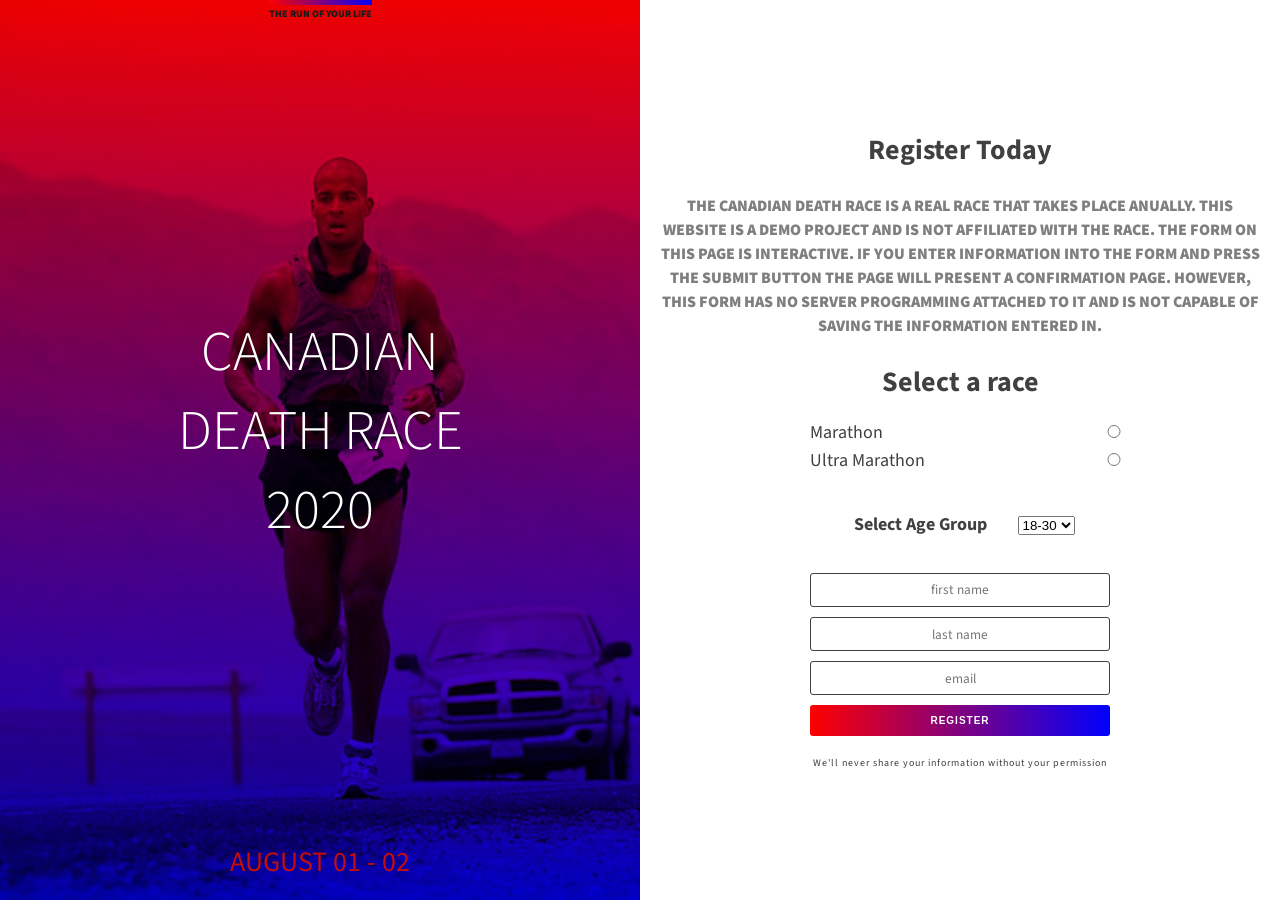
<file: DeathRace2020/index.html>
<!DOCTYPE html>
<html lang="en">
<head>
    <meta charset="UTF-8">
    <meta name="viewport" content="width=device-width, initial-scale=1.0"> 
    <title>Death Race 2020</title>
    <link href="https://fonts.googleapis.com/css?family=Source+Sans+Pro:300,400,900&display=swap" rel="stylesheet">
    <link rel="stylesheet" href="css/style.css">
</head>
<body>
    <div class="intro">
       
            <h1>CANADIAN DEATH RACE 2020</h1>
            <p>August 01 - 02</p>
            <p class="top-text"> THE RUN OF YOUR LIFE</p>
       

    </div>
    <div id="MainContent" class="main-content">
       
            <h2>Register Today</h2>
            
            <p class="message">The Canadian Death Race is a real race that takes place anually. This website is a demo project and is not
                affiliated with the race. The form on this page is interactive. If you enter information into the form and 
                press the submit button the page will present a confirmation page. However, this form has no server programming
                attached to it and is not capable of saving the information entered in.
            </p>
            <!-- Form-->

            <form id= "EmailCollector" class="email-collector" action="#" method="#">
               
                    <h2>Select a race</h2>

                 <div class="radioCheck"> 

                   
                    
                    <div class="noSpace">
                       
                        <label for="halfDead">Marathon</label>
                        <input type="radio" name="race" id="halfDead">
                        
                    </div>
                    <div class="noSpace">
                        <label for="marathon">Ultra Marathon</label>
                        <input type="radio" name="race" id="marathon">
                    </div>

                    
                </div>

                <div class="ageSelect">
                    <label for="division"> Select Age Group</label>
                    <select name="division" id="division">
    
                        <option value="ya">18-30</option>
                        <option value="adult">30-50</option>
                        <option value="senior">18-30</option>
                    </select>
                </div>

                
                
                <input name="firstName" type="text" placeholder="first name" required>

                <input name="lastName" type="text" placeholder="last name" required>

                <input name="emailAddress" type="email" placeholder="email" required>
                
                

                
                
                <button class="btn btn-primary" type="submit">Register</button>
            </form>

            <p class="fine-print">We'll never share your information without your permission</p>
       
    </div>
    
   
   <script src="index.js"></script> 
</body>
</html>
</file>
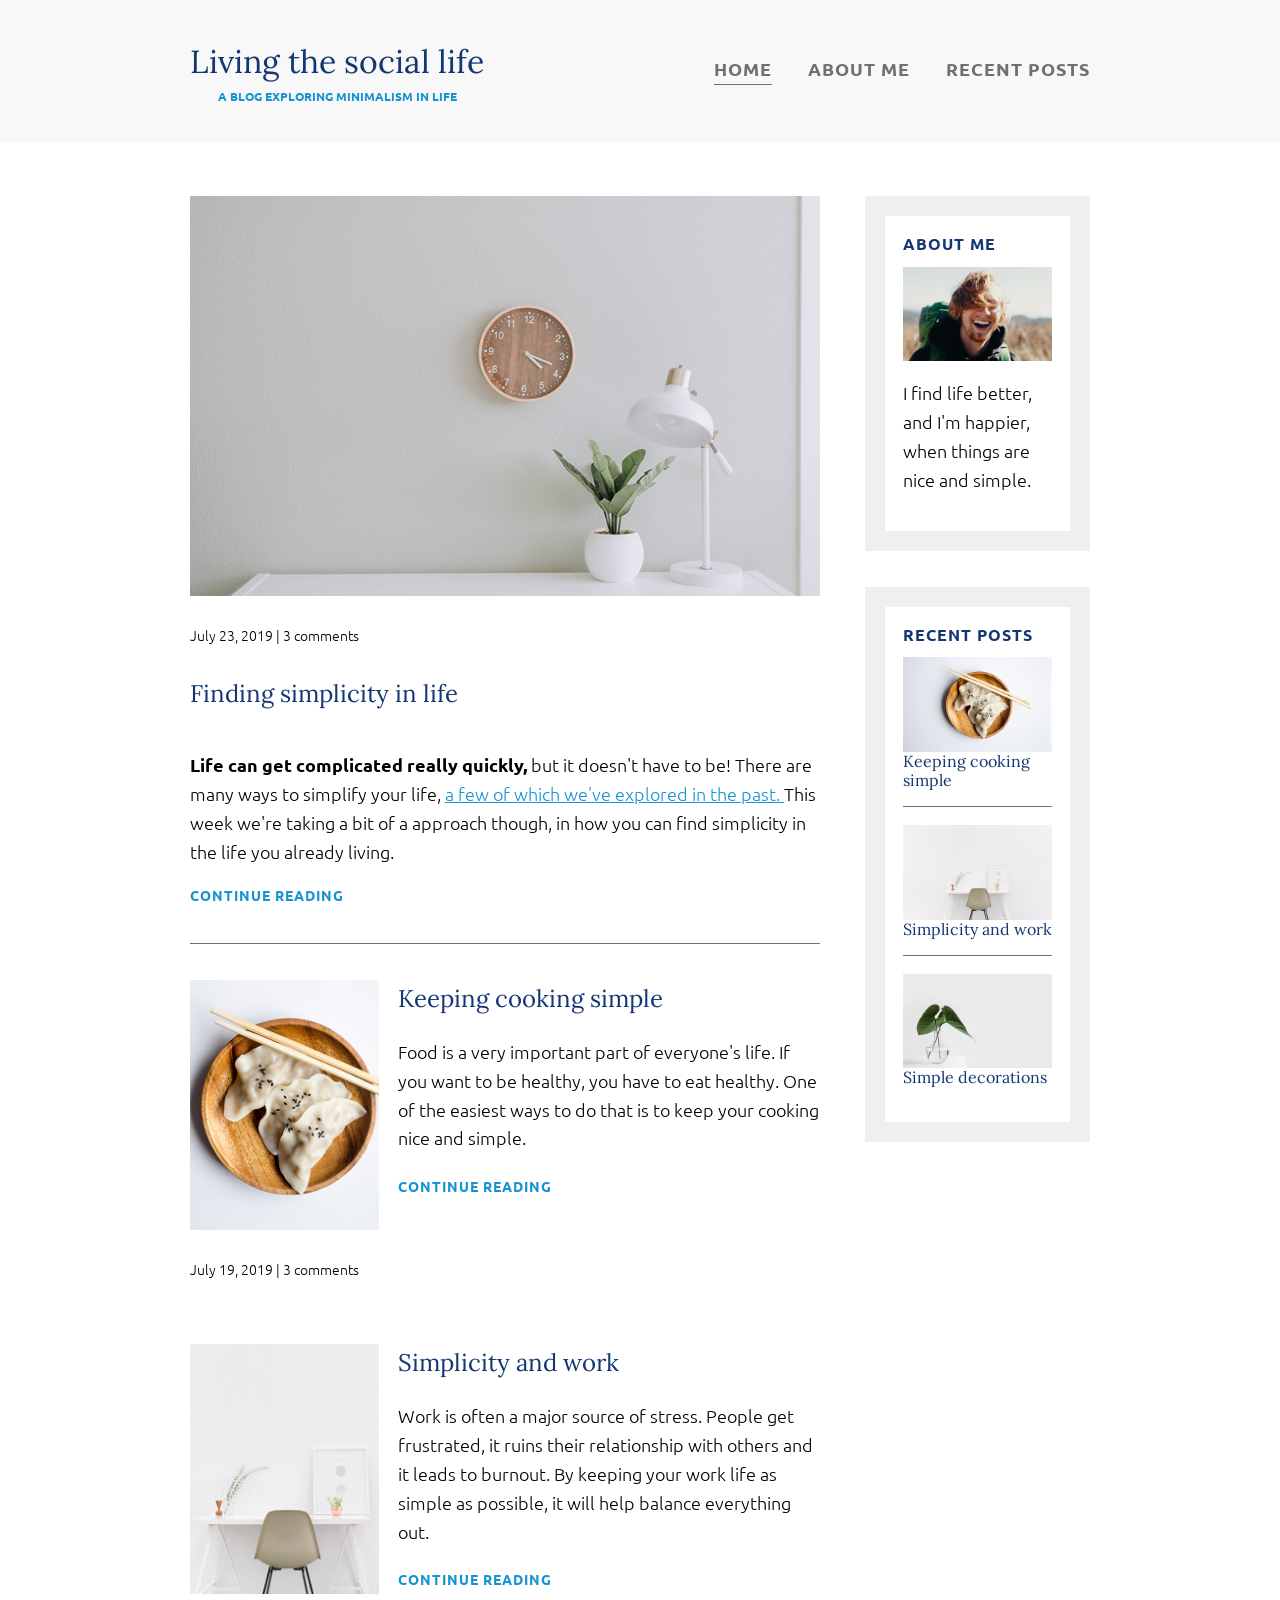
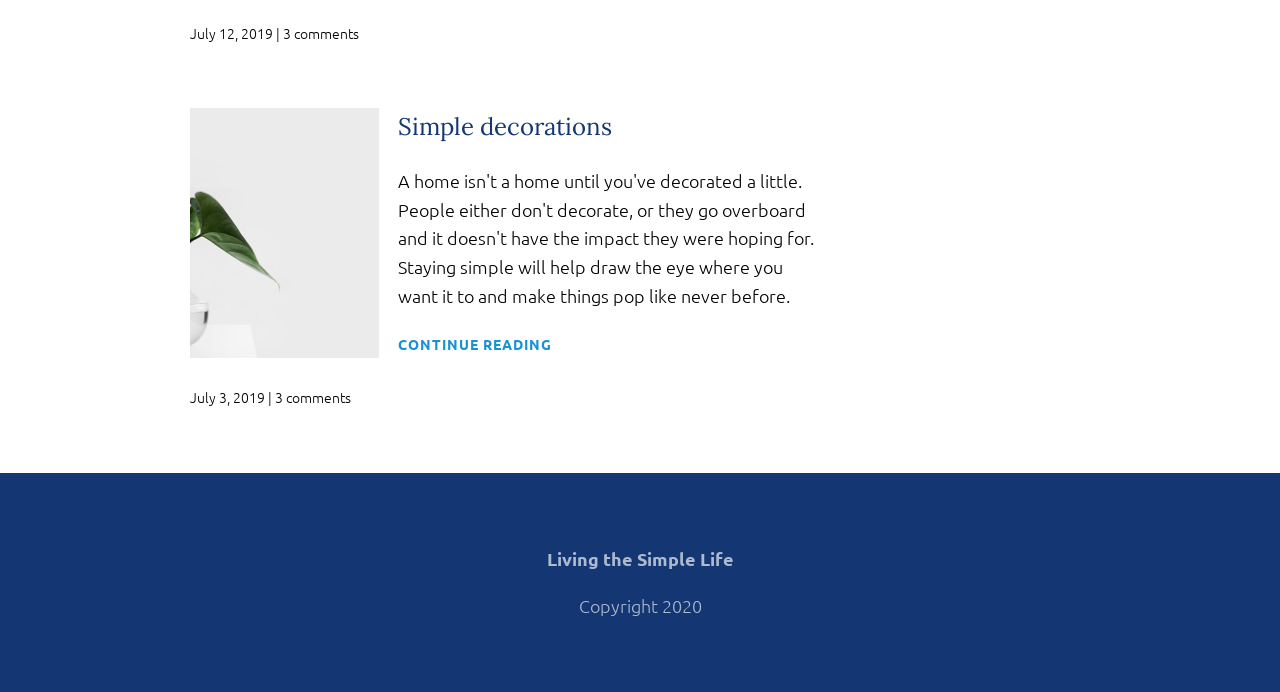
<file: FlexboxResponsiveWebPage/index.html>
<!DOCTYPE html>
<html lang="en">
<head>
  <meta charset="UTF-8">
  <meta name="viewport" content="width=device-width, initial-scale=1.0">
  <meta http-equiv="X-UA-Compatible" content="ie=edge">
  <link href="https://fonts.googleapis.com/css?family=Lora|Ubuntu:300, 400,700&display=swap" rel="stylesheet">
  <link rel="stylesheet" href="css/style.css">
  <title>Flexbox Responsive Site</title>
</head>
<body>
  <header>
            <div class="container container-flex">
                <div class="site-title">
                    <h1>Living the social life</h1>
                    <p class="subtitle">A blog exploring minimalism in life</p>
                </div>

                <nav>
                    <ul>
                        <li><a href="index.html" class="current-page">Home</a></li>
                        <li><a href="about.html">About me</a></li>
                        <li><a href="recent-posts.html">Recent posts</a></li>
                    </ul>
                </nav>
            </div> <!-- / .container -->
        </header>

        <div class="container container-flex">
            <main role="main">

              <article class="article-featured">

                <h2 class="article-title">Finding simplicity in life</h2>

                <img src="img/life.jpg" alt="" class="article-image">

                <p class="article-info">July 23, 2019  |  3 comments</p>

                <p class="article-body"><strong>Life can get complicated really quickly,</strong>
                  but it doesn't have to be! There are many ways to simplify your life,
                  <a href="#">a few of which we've explored in the past. </a> This week we're taking a bit
                  of a approach though, in how you can find simplicity in the life you already
                  living. </p>

                <a href="#" class="article-read-more">continue reading</a>

              </article>


              <article class="article-recent">

                <div class="article-recent-main">

                  <h2 class="article-title">Keeping cooking simple</h2>

                  <p class="article-body">  Food is a very important part of everyone's life.
                    If you want to be healthy, you have to eat healthy. One of the easiest ways to do that
                     is to keep your cooking nice and simple.</p>

                  <a href="#" class="article-read-more">continue reading</a>
                </div>

                <div class="article-recent-secondary">

                  <img src="img/food.jpg" alt="" class="article-image">

                  <p class="article-info">  July 19, 2019  |  3 comments</p>

                </div>

              </article>




              <article class="article-recent">

                <div class="article-recent-main">

                  <h2 class="article-title">Simplicity and work</h2>

                  <p class="article-body">  Work is often a major source of stress. People get
                    frustrated, it ruins their relationship with others and it leads to burnout.
                    By keeping your work life as simple as possible, it will help balance
                    everything out.</p>

                  <a href="#" class="article-read-more"> continue reading</a>
                </div>

                <div class="article-recent-secondary">

                  <img src="img/work.jpg" alt="" class="article-image">

                  <p class="article-info">July 12, 2019  |  3 comments</p>

                </div>

              </article>


              <article class="article-recent">

                <div class="article-recent-main">

                  <h2 class="article-title">Simple decorations</h2>

                  <p class="article-body">  A home isn't a home until you've decorated a little.
                    People either don't decorate, or they go overboard and it doesn't have the impact
                    they were hoping for. Staying simple will help draw the eye where you want it to and
                    make things pop like never before.</p>

                  <a href="#" class="article-read-more">continue reading</a>
                </div>

                <div class="article-recent-secondary">

                  <img src="img/deco.jpg" alt="" class="article-image">

                  <p class="article-info">  July 3, 2019  |  3 comments</p>

                </div>

              </article>


            </main>



            <aside class="sidebar">


              <div class="sidebar-widget">
                <h2 class="widget-title">About me</h2>
                <img src="img/about-me.jpg" alt="" class="widget-image">
                <p class="widget-body">I find life better, and I'm happier, when things are nice and simple.</p>
              </div>

                <div class="sidebar-widget">

                  <h2 class="widget-title"> Recent posts </h2>

                  <div class="widget-recent-post">
                    <h3 class="widget-recent-post-title">Keeping cooking simple</h3>
                    <img src="img/food.jpg" alt="" class="widget-image">
                  </div>

                  <div class="widget-recent-post">
                    <h3 class="widget-recent-post-title">Simplicity and work</h3>
                    <img src="img/work.jpg" alt="" class="widget-image">
                  </div>

                  <div class="widget-recent-post">
                    <h3 class="widget-recent-post-title">Simple decorations</h3>
                    <img src="img/deco.jpg" alt="" class="widget-image">
                  </div>

                </div>

            </aside>









        </div>
        <footer>

          <p><strong>Living the Simple Life</strong></p>
          <p>  Copyright 2020</p>
        </footer>




</body>
</html>
</file>
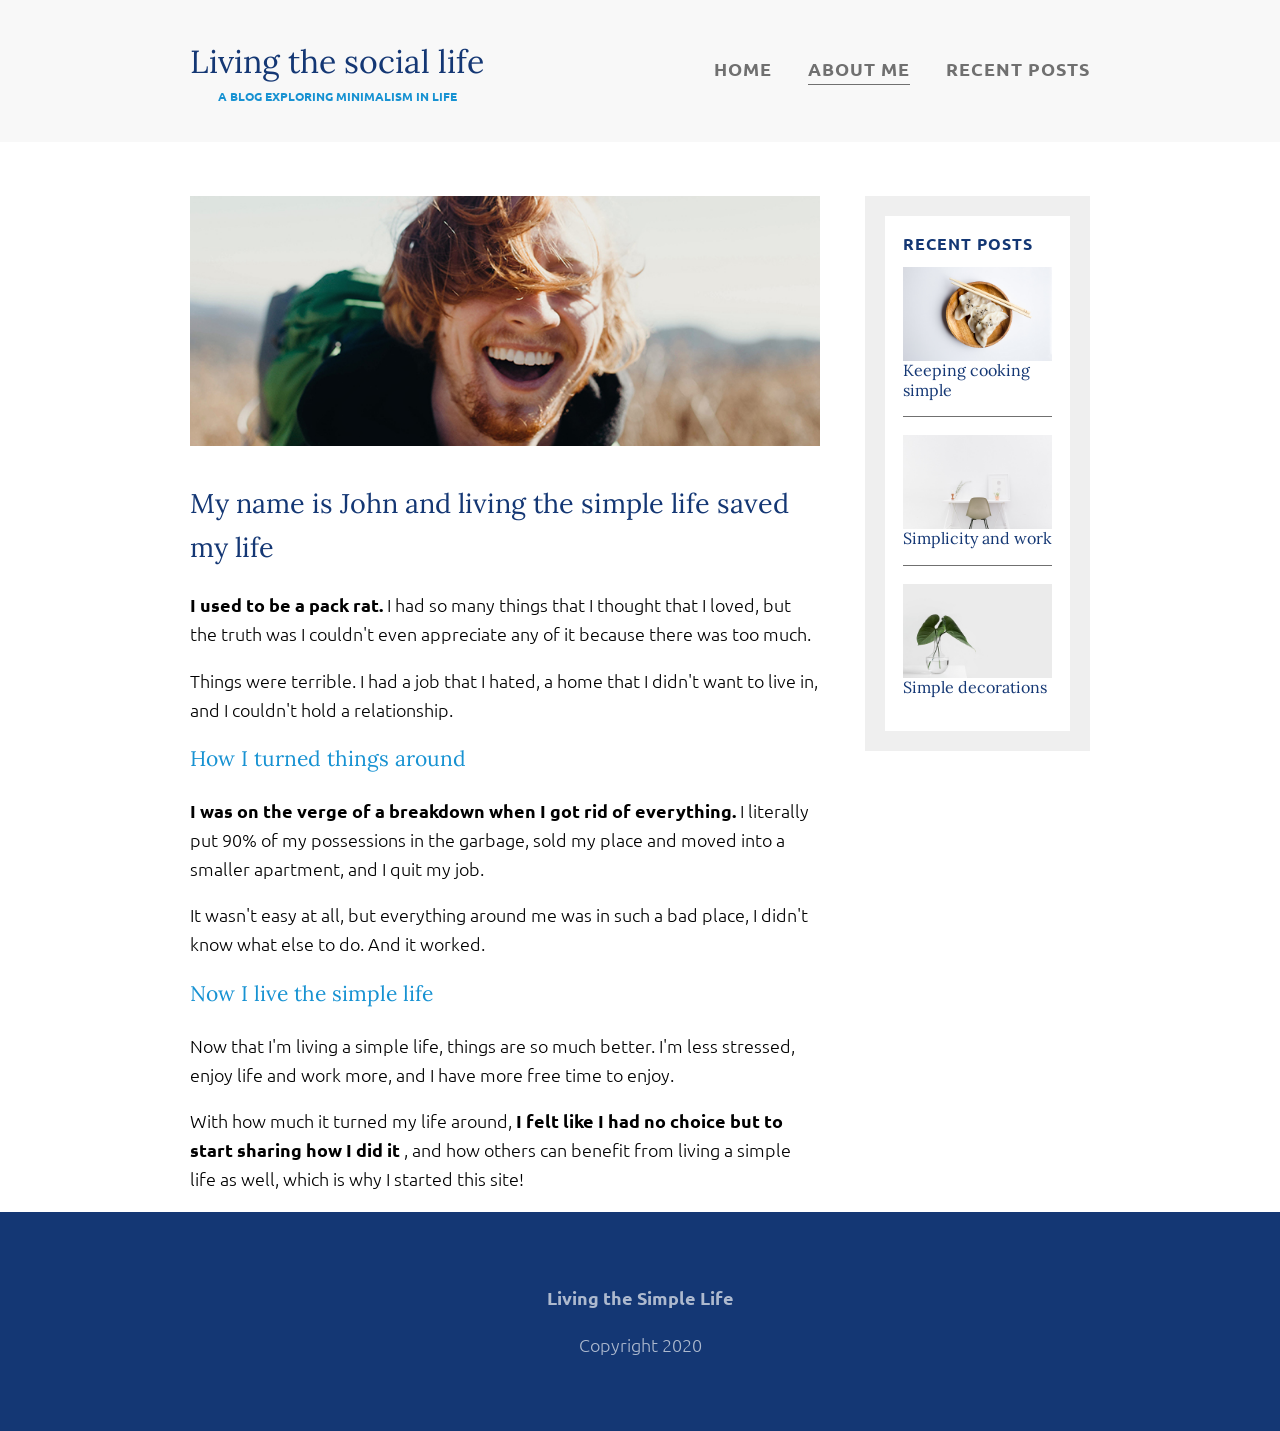
<file: FlexboxResponsiveWebPage/about.html>
<!DOCTYPE html>
<html lang="en">
<head>
  <meta charset="UTF-8">
  <meta name="viewport" content="width=device-width, initial-scale=1.0">
  <meta http-equiv="X-UA-Compatible" content="ie=edge">
  <link href="https://fonts.googleapis.com/css?family=Lora|Ubuntu:300, 400,700&display=swap" rel="stylesheet">
  <link rel="stylesheet" href="css/style.css">
  <title>Flexbox Responsive Site</title>
</head>
<body>
  <header>
            <div class="container container-flex">
                <div class="site-title">
                    <h1>Living the social life</h1>
                    <p class="subtitle">A blog exploring minimalism in life</p>
                </div>

                <nav>
                    <ul>
                        <li><a href="index.html">Home</a></li>
                        <li><a href="about.html" class="current-page">About me</a></li>
                        <li><a href="recent-posts.html">Recent posts</a></li>
                    </ul>
                </nav>
            </div> <!-- / .container -->
        </header>

        <div class="container container-flex">
            <main role="main">
              <img src="img/about-me.jpg" class="image-full" alt="">

              <h2>My name is John and living the simple life saved my life</h2>

              <p><strong>I used to be a pack rat.</strong> I had so many things that I thought that I loved,
                but the truth was I couldn't even appreciate any of it because there was too much.</p>

              <p>Things were terrible. I had a job that I hated, a home that I didn't want to live
                 in, and I couldn't hold a relationship.</p>

              <h3>How I turned things around</h3>

              <p><strong>I was on the verge of a breakdown when I got rid of everything.</strong>
                 I literally put 90% of my possessions in the garbage, sold my place and moved into a smaller
                 apartment, and I quit my job.</p>
              <p> It wasn't easy at all, but everything around me was in such a bad place, I
                 didn't know what else to do. And it worked.</p>

              <h3> Now I live the simple life</h3>

              <p>Now that I'm living a simple life, things are so much better. I'm less stressed,
                 enjoy life and work more, and I have more free time to enjoy.</p>

              <p> With how much it turned my life around, <strong>I felt like I had no choice but to
                start sharing how I did it </strong>, and how others can benefit from living a
                simple life as well, which is why I started this site!</p>

            </main>



            <aside class="sidebar">



                <div class="sidebar-widget">

                  <h2 class="widget-title"> Recent posts </h2>

                  <div class="widget-recent-post">
                    <h3 class="widget-recent-post-title">Keeping cooking simple</h3>
                    <img src="img/food.jpg" alt="" class="widget-image">
                  </div>

                  <div class="widget-recent-post">
                    <h3 class="widget-recent-post-title">Simplicity and work</h3>
                    <img src="img/work.jpg" alt="" class="widget-image">
                  </div>

                  <div class="widget-recent-post">
                    <h3 class="widget-recent-post-title">Simple decorations</h3>
                    <img src="img/deco.jpg" alt="" class="widget-image">
                  </div>

                </div>

            </aside>









        </div>
        <footer>

          <p><strong>Living the Simple Life</strong></p>
          <p>  Copyright 2020</p>
        </footer>




</body>
</html>
</file>
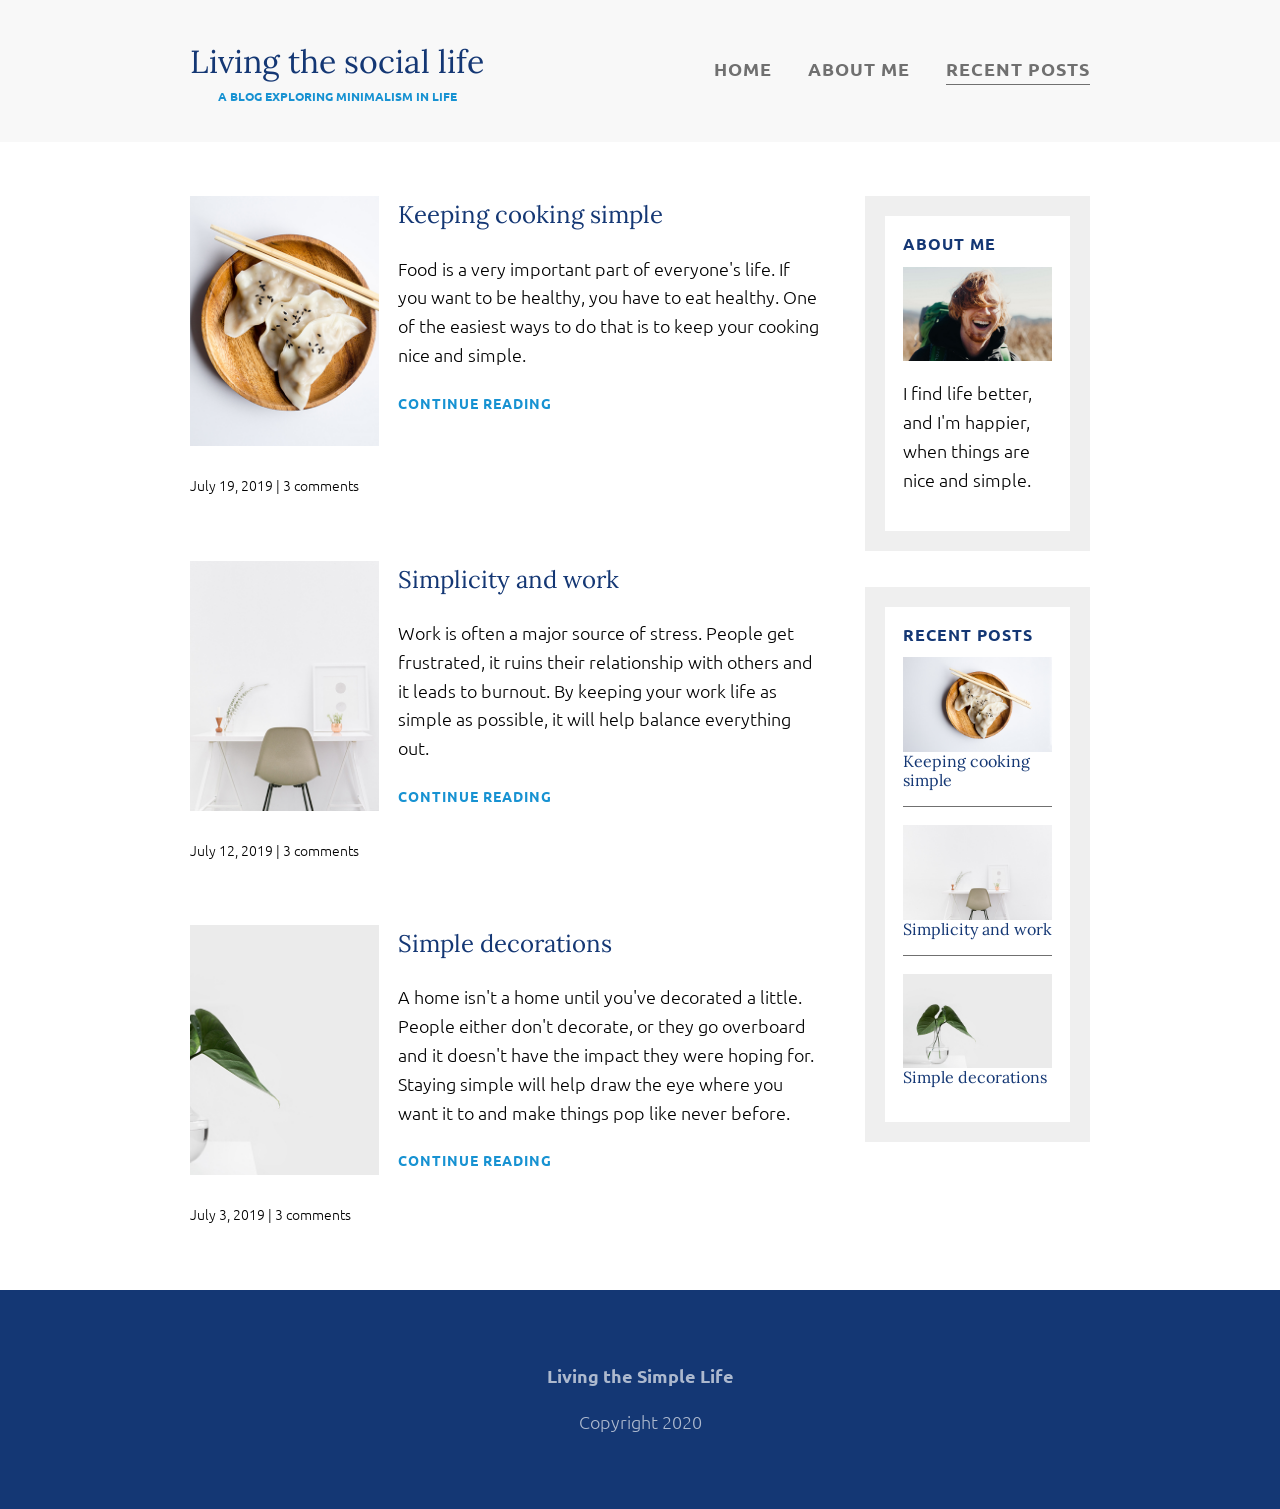
<file: FlexboxResponsiveWebPage/recent-posts.html>
<!DOCTYPE html>
<html lang="en">
<head>
  <meta charset="UTF-8">
  <meta name="viewport" content="width=device-width, initial-scale=1.0">
  <meta http-equiv="X-UA-Compatible" content="ie=edge">
  <link href="https://fonts.googleapis.com/css?family=Lora|Ubuntu:300, 400,700&display=swap" rel="stylesheet">
  <link rel="stylesheet" href="css/style.css">
  <title>Flexbox Responsive Site</title>
</head>
<body>
  <header>
            <div class="container container-flex">
                <div class="site-title">
                    <h1>Living the social life</h1>
                    <p class="subtitle">A blog exploring minimalism in life</p>
                </div>

                <nav>
                    <ul>
                        <li><a href="index.html">Home</a></li>
                        <li><a href="about.html">About me</a></li>
                        <li><a href="recent-posts.html" class="current-page">Recent posts</a></li>
                    </ul>
                </nav>
            </div> <!-- / .container -->
        </header>

        <div class="container container-flex">
            <main role="main">




              <article class="article-recent">

                <div class="article-recent-main">

                  <h2 class="article-title">Keeping cooking simple</h2>

                  <p class="article-body">  Food is a very important part of everyone's life.
                    If you want to be healthy, you have to eat healthy. One of the easiest ways to do that
                     is to keep your cooking nice and simple.</p>

                  <a href="#" class="article-read-more">continue reading</a>
                </div>

                <div class="article-recent-secondary">

                  <img src="img/food.jpg" alt="" class="article-image">

                  <p class="article-info">  July 19, 2019  |  3 comments</p>

                </div>

              </article>




              <article class="article-recent">

                <div class="article-recent-main">

                  <h2 class="article-title">Simplicity and work</h2>

                  <p class="article-body">  Work is often a major source of stress. People get
                    frustrated, it ruins their relationship with others and it leads to burnout.
                    By keeping your work life as simple as possible, it will help balance
                    everything out.</p>

                  <a href="#" class="article-read-more"> continue reading</a>
                </div>

                <div class="article-recent-secondary">

                  <img src="img/work.jpg" alt="" class="article-image">

                  <p class="article-info">July 12, 2019  |  3 comments</p>

                </div>

              </article>


              <article class="article-recent">

                <div class="article-recent-main">

                  <h2 class="article-title">Simple decorations</h2>

                  <p class="article-body">  A home isn't a home until you've decorated a little.
                    People either don't decorate, or they go overboard and it doesn't have the impact
                    they were hoping for. Staying simple will help draw the eye where you want it to and
                    make things pop like never before.</p>

                  <a href="#" class="article-read-more">continue reading</a>
                </div>

                <div class="article-recent-secondary">

                  <img src="img/deco.jpg" alt="" class="article-image">

                  <p class="article-info">  July 3, 2019  |  3 comments</p>

                </div>

              </article>


            </main>



            <aside class="sidebar">


              <div class="sidebar-widget">
                <h2 class="widget-title">About me</h2>
                <img src="img/about-me.jpg" alt="" class="widget-image">
                <p class="widget-body">I find life better, and I'm happier, when things are nice and simple.</p>
              </div>

                <div class="sidebar-widget">

                  <h2 class="widget-title"> Recent posts </h2>

                  <div class="widget-recent-post">
                    <h3 class="widget-recent-post-title">Keeping cooking simple</h3>
                    <img src="img/food.jpg" alt="" class="widget-image">
                  </div>

                  <div class="widget-recent-post">
                    <h3 class="widget-recent-post-title">Simplicity and work</h3>
                    <img src="img/work.jpg" alt="" class="widget-image">
                  </div>

                  <div class="widget-recent-post">
                    <h3 class="widget-recent-post-title">Simple decorations</h3>
                    <img src="img/deco.jpg" alt="" class="widget-image">
                  </div>

                </div>

            </aside>









        </div>
        <footer>

          <p><strong>Living the Simple Life</strong></p>
          <p>  Copyright 2020</p>
        </footer>




</body>
</html>
</file>
<file: DeathRace2020/css/style.css>
/* font-family: 'Source Sans Pro', sans-serif; */
* {
    box-sizing: border-box;
    margin: 0;
    padding: 0;
   
   
}
body{
    margin: 0;
    font-family: 'Source Sans Pro', sans-serif;
    font-size: 1rem;
    color: #404040;
    text-align: center;
    padding: 0;
    overflow-x: hidden;
    
}

/* ==============
    Typography
   ============== */

h1{
    font-size: 2.25rem;
    font-weight: 300;
    color: #fff;
    margin: 0;
}

h1 + p {
    color: rgb(196, 13, 13);
    font-size: 1.3125rem;
    font-weight: 400;
    text-transform: uppercase;
    margin: 0;
}
p span{
    color: rgb(235, 220, 220);
}

h2{
    font-size: 1.3125rem;
    margin: 0;
   
}

h2 + p {
    color:red;
    font-weight: 900;
    text-transform: uppercase;
    margin-top: 0;
    
   
}


.top-text{
    font-size: .625rem;
    margin: 0;
    font-weight: 900;
    color: rgb(26, 24, 24);
    text-transform: uppercase;
    order: -1;
    padding-top: 2px;
    border-top: 5px solid #F18119;
    border-image: linear-gradient(to right, red, blue) 1;

}


strong{
    font-weight: 900;
}
.fine-print{
    font-size: .625rem;
    letter-spacing: 1px;
}
.message{
    margin-top: 1.5em;
    margin-bottom: 1.5em;
    font-size: 1rem;
    line-height: 1.5rem;
    color: rgb(0, 0, 0, .5);
}

/* ==============
    Intro Section
   ============== */

   .intro{
       /*background-image: url(../images/ribs.jpg), linear-gradient(red, blue);*/
       background-image: url(../images/goggins.jpg), linear-gradient(red, blue);
       background-color: #404040;
       background-blend-mode: overlay;
       background-size: cover;
       background-position: center;
       padding: 0 .25em 1em;
       display: flex;
       flex-direction: column;
       justify-content: space-between;
       min-height: 50vh;
       
   }

   /* ==============
    Main Section
   ============== */

   .main-content{
       padding: 2em 1em;
   }
   .intro > *,
   .main-container > *{
       max-width: 400px;
       margin-left: auto;
       margin-right: auto;
       
   }

  

     /* ==============
   Form
   ============== */

   .email-collector{
       width: 80%;
       max-width: 300px;
       margin-left: auto;
       margin-right: auto;
       
   }
   input,
   .btn {
       width: 100%;
       border-radius: 3px;
      
     
      
   }
   input{
      font-family: inherit;
       margin-bottom: .75em;
       padding: .5em;
       border: 1px solid #404040;
      /* transform: scale(1);
       transition: transform 250ms;*/
       
       
   }
   .radioCheck{
       text-align: left;
       padding-top: 1em;
       padding-bottom: 2em;  
   }

   input[type=radio]{
    box-shadow: none;
    
   }
 label{
     display: inline-block;
     width: 50%;
     
 }
   .noSpace{
       white-space: nowrap;
         
   }
   
  .ageSelect{
      padding-bottom: 2em;
  }

  .ageSelect label{
      font-weight: 700;
      margin-right: 1em;
  }

   
   /*.nospace input{
       margin: 0;
       padding: 0;
   }*/


  


  

   /*input:focus{
       transform: scale(1.1)
   }*/
   .btn{
       display: inline-block;
       padding: 1em 1.5em;
       font-size: 0.625rem;
       text-transform: uppercase;
       font-weight: 900;
       letter-spacing: 1px;
       border: 0px;
       cursor: pointer;
   }
   .btn-primary{
       background-image: linear-gradient(to right, red, blue);
       color: white;
       transform: scale(1);
       transition: transform 250ms;
       margin-bottom: 2em;

   }
   .btn-primary:hover,
   .btn-primary:focus{
       color:wheat;
       transform: scale(1.1);
   }
   ::placeholder{
       text-align: center;
   }
 
     /* ==============
    Media Query
   ============== */


   @media (min-width: 645px){
       body{

        font-size: 1.125rem;
        display: flex;

          
       }

       h1{
           font-size: 3.5rem;
       }

       h2,
       h1 + p {
        font-size: 1.75rem;
    }

    .intro,
    .main-content {
        width: 50%;
        min-height: 100vh;
    }
    .main-content{
        display: flex;
        flex-direction: column;
        justify-content: center;
    }

    .intro{
        background-position: center left;
    }
  

   }
</file>
<file: FlexboxResponsiveWebPage/css/style.css>
/*  Fonts
-----
font-family: 'Lora', serif;
font-family: 'Ubuntu', sans-serif;
*/

body {
    margin: 0;
    font-family: 'Ubuntu', sans-serif;
    font-size: 1.125rem;
    font-weight: 300;
    line-height: 1.6;
}

img {
    max-width: 100%;
    display: block;
}
.image-full{
  width: 100%;
  max-height: 250px;
  object-fit: cover;
  margin-bottom: 2em;
}


/* =================
Typography
================= */

h1,
h2,
h3 {
    font-family: 'Lora', serif;
    font-weight: 400;
    color: #143774;
    margin-top: 0;
}

h1 {
    font-size: 2rem;
    margin: 0;
}
h3{
  color: #1792d2;
}
a {
    color: #1792d2;
}

a:hover,
a:focus {
    color: #143774;
}

strong {
    font-weight: 700;
}

/* h1 subtitle */
.subtitle {
    font-weight: 700;
    color: #1792d2;
    font-size: .75rem;
    margin: 0;
    text-transform: uppercase;
}

.article-title {
    font-size: 1.5rem;
}

.article-read-more,
.article-info {
    font-size: .875rem;
}

.article-read-more {
    color: #1792d2;
    text-decoration: none;
    font-weight: 700;
    text-transform: uppercase;
    letter-spacing: 1px;
}

.article-read-more:hover,
.article-read-more:focus {
    color: #143774;
    text-decoration: underline;
}

.article-info {
    margin: 2em 0;
}


/* =================
Layout
================= */

.container {
    width: 90%;
    max-width: 900px;
    margin: 0 auto;
}

.container-flex {
    display: flex;
    flex-direction: column;
    justify-content: space-between;
}

header {
    background: #f8f8f8;
    padding: 2em 0;
    text-align: center;
    margin-bottom: 3em;
}

footer{
  background: #143774;
  color: rgba(255, 255, 255, .65);
  text-align: center;
  padding: 3em 0;
}

@media (min-width: 675px) {
    .container-flex {
        flex-direction: row;
    }

    main {
        width: 70%;
    }

    aside {
        width: 25%;
        min-width: 200px;
        margin-left: 1em;
    }
}

/* navigation */

nav ul {
    list-style: none;
    padding: 0;
    display: flex;
    justify-content: center;
}

nav li {
    margin-left: 2em;
  
}

nav a {
    text-decoration: none;
    color: #707070;
    font-weight: 700;
    padding: .25em 0;
    text-transform: uppercase;
    letter-spacing: 1px;
}

nav a:hover,
nav a:focus {
    color: #1792d2;
}

.current-page {
    border-bottom: 1px solid #707070;
}

.current-page:hover {
    color: #707070;
}

@media (max-width: 675px) {
    nav ul {
        flex-direction: column;
    }

    nav li {
        margin: .5em 0;
    }
}

/* articles */

.article-featured {
    border-bottom: #707070 1px solid;
    padding-bottom: 2em;
    margin-bottom: 2em;
}

.article-recent {
    display: flex;
    flex-direction: column;
    margin-bottom: 2em;
}

.article-recent-main {
    order: 2;
}

.article-recent-secondary {
    order: 1;
}

@media (min-width: 675px) {
    .article-recent {
        flex-direction: row;
        justify-content: space-between;
    }

    .article-recent-main {
        width: 67%;
    }

    .article-recent-secondary {
        width: 30%;
    }
    .article-featured{
      display: flex;
      flex-direction: column;
    }

    .article-image{
      order: -2;
      width: 100%;
      min-height: 250px;
      object-fit: cover;
    }
    .article-info{
      order: -1;
    }
}
/*widgets*/


.sidebar-widget{
  border: 20px solid #efefef;
  margin-bottom: 2em;
  padding: 1em;
}

.widget-title,
.widget-recent-post-title{
font-size: 1rem;
line-height: 1.2;

}
.widget-recent-post-title{
  color: #143774;
}
.widget-title{

  font-family: 'Ubuntu', sans-serif;
  font-weight: 700;
  text-transform: uppercase;
  letter-spacing: 1px;
}
.widget-recent-post{
  display: flex;
  flex-direction: column;
  border-bottom: 1px solid #707070;
  margin-bottom: 1em;
}

.widget-recent-post:last-child{
  border: 0;
  margin: 0;
}
.widget-image{
  order: -1;
}

/*About Me*/
</file>
